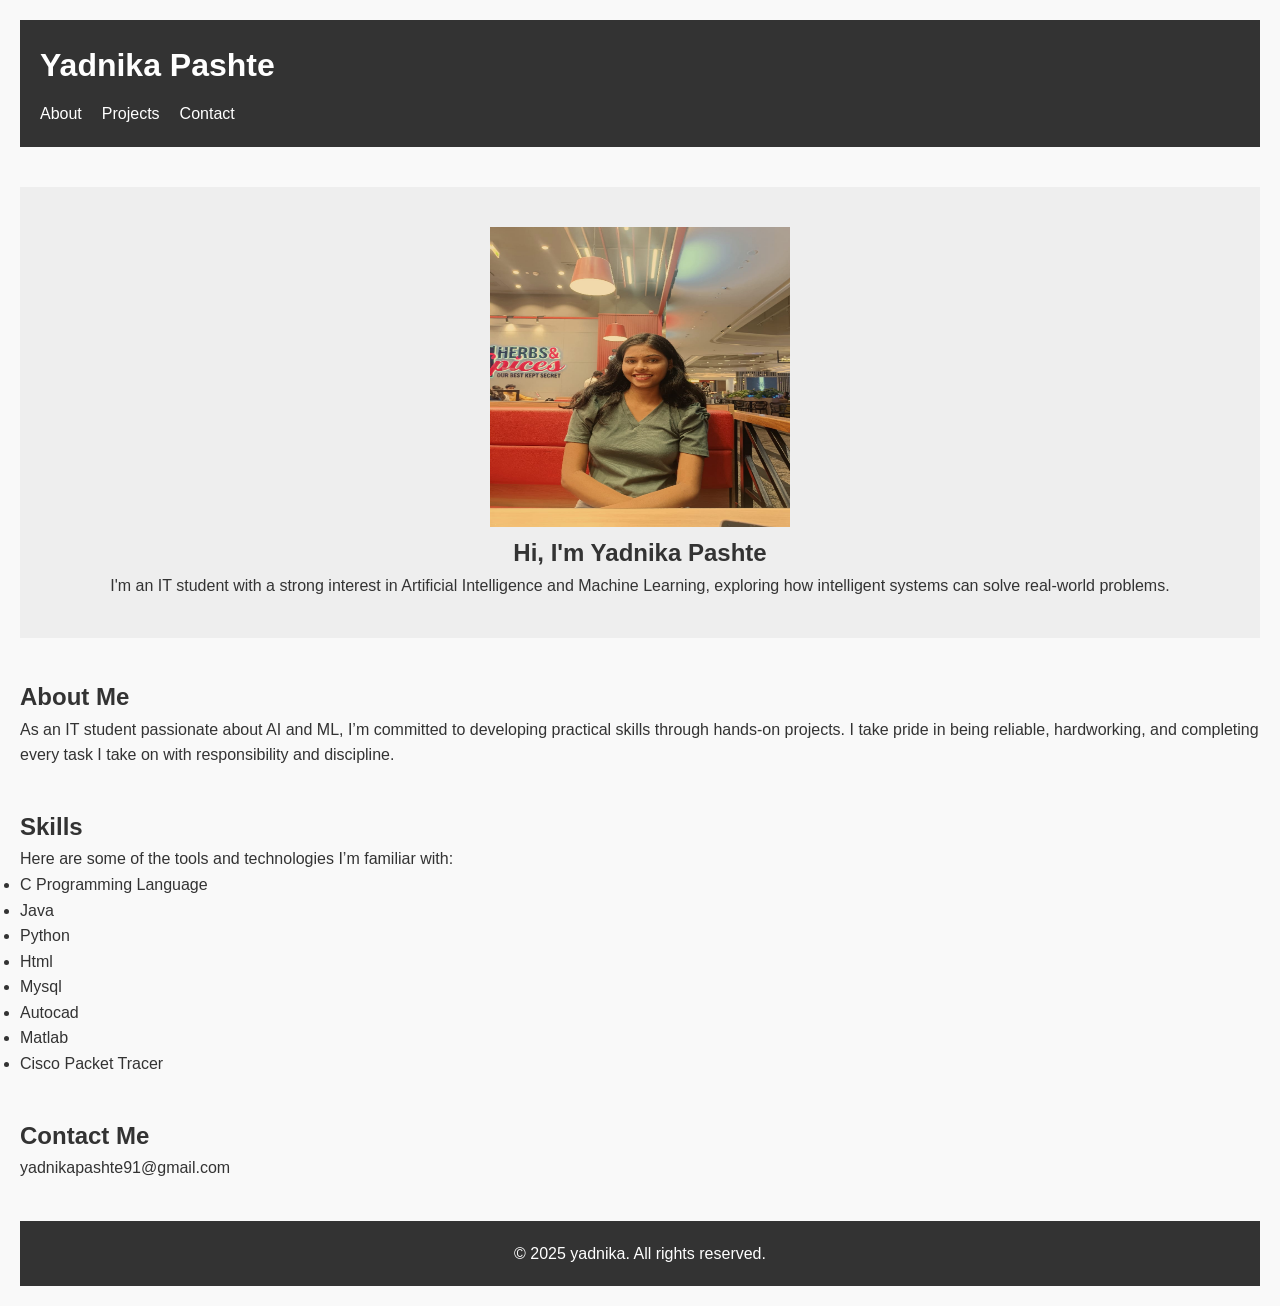
<file: index.html>
<!DOCTYPE html>
<html lang="en">
<head>
    <meta charset="UTF-8">
    <meta name="viewport" content="width=device-width, initial-scale=1.0">
    <title>Document</title>
    <link rel="stylesheet" href="style.css">
</head>

<body>
    <header>
    <h1>Yadnika Pashte</h1>
    <nav>
      <ul>
        <li><a href="About.html">About</a></li>
        <li><a href="Project.html">Projects</a></li>
        <li><a href="Contact.html">Contact</a></li>
      </ul>
    </nav>
  </header>

  <section id="hero">
  <div class="hero-container">
    <img src="image/yadnika.jpeg" alt="Yadnika Pashte" class="profile-pic" width="300px" height="300px">
    <div class="hero-text">
      <h2>Hi, I'm Yadnika Pashte</h2>
      <p>I'm an IT student with a strong interest in Artificial Intelligence and Machine Learning, exploring how intelligent systems can solve real-world problems.</p>
    </div>
  </div>
</section>


  <section id="about">
    <h2>About Me</h2>
    <p>As an IT student passionate about AI and ML, I’m committed to developing practical skills through hands-on projects. I take pride in being reliable, hardworking, and completing every task I take on with responsibility and discipline.</p>
  </section>

  <section id="Skills">
    <h2>Skills</h2>
    <div class="skills">
      <p>Here are some of the tools and technologies I’m familiar with:</p>
    <ul>
    <li>C Programming Language</li>
    <li>Java</li>
    <li>Python</li>
    <li>Html</li>
    <li>Mysql</li>
    <li>Autocad</li>
    <li>Matlab</li>
    <li>Cisco Packet Tracer</li>
    </ul>
    </div>
    <!-- Add more project blocks as needed -->
  </section>

  
  <section id="contact">
    <h2>Contact Me</h2>
    <p>yadnikapashte91@gmail.com</p>
    <!-- Or add a simple form later -->
  </section>


  <!-- Footer -->
  <footer>
    <p>&copy; 2025 yadnika. All rights reserved.</p>
  </footer>


</body>
</html>
</file>
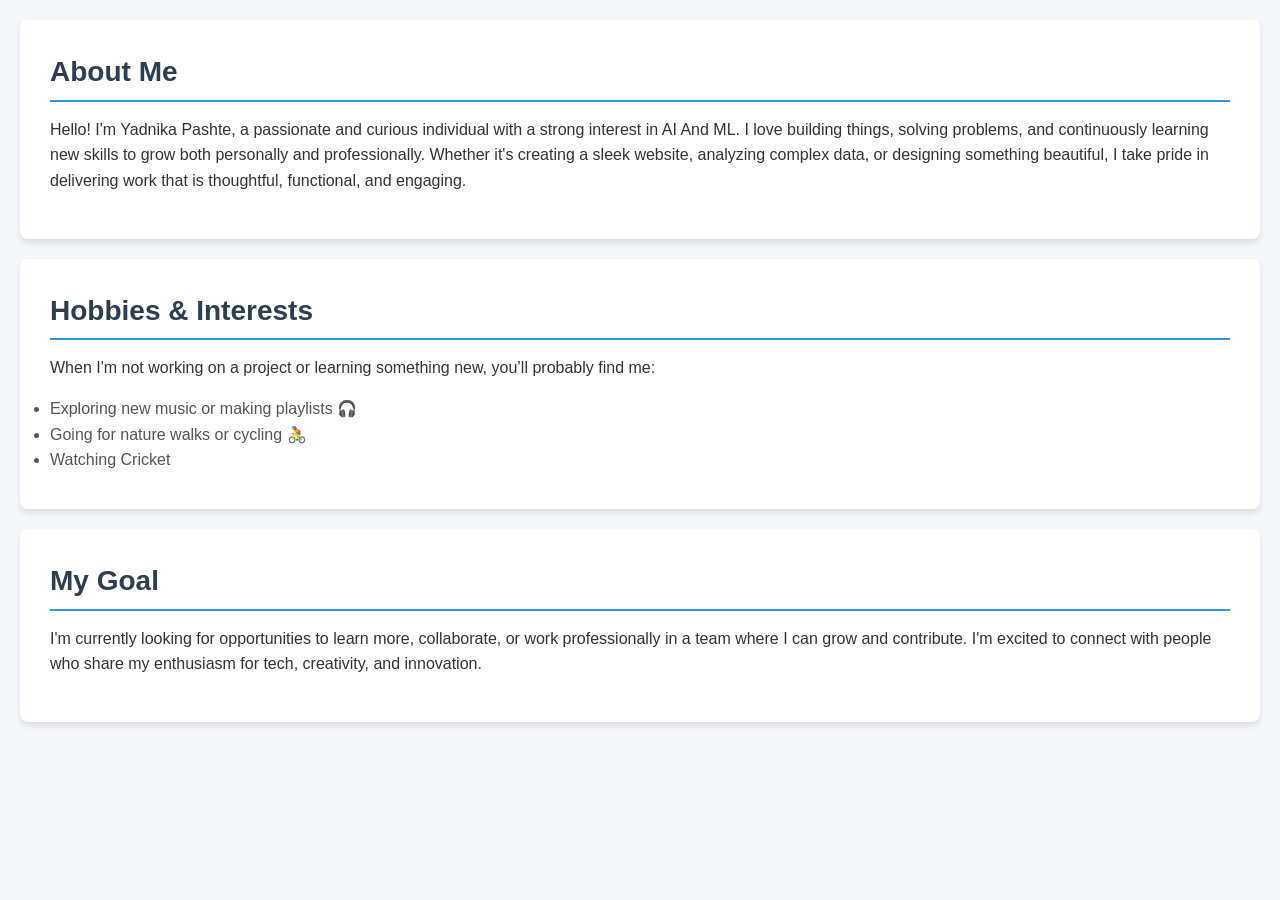
<file: About.html>
<!DOCTYPE html>
<html lang="en">
<head>
    <meta charset="UTF-8">
    <meta name="viewport" content="width=device-width, initial-scale=1.0">
    <title>Document</title>
    <link rel="stylesheet" href="style1.css"
</head>
<body>
<section>
  <h1>About Me</h1>
  <p>Hello! I'm Yadnika Pashte, a passionate and curious individual with a strong interest in AI And ML. I love building things, solving problems, and continuously learning new skills to grow both personally and professionally.

Whether it's creating a sleek website, analyzing complex data, or designing something beautiful, I take pride in delivering work that is thoughtful, functional, and engaging.</p>
</section>

<section>
<h1>Hobbies & Interests</h1>
<p>When I'm not working on a project or learning something new, you’ll probably find me:</p>
<ul>
    <li>Exploring new music or making playlists 🎧</li>
    <li>Going for nature walks or cycling 🚴</li>
    <li>Watching Cricket</li>
</ul>
</section>

<section>
<h1>My Goal</h1>
   <p>I'm currently looking for opportunities to learn more, collaborate, or work professionally in a team where I can grow and contribute. I'm excited to connect with people who share my enthusiasm for tech, creativity, and innovation.</p>
</section>
</body>
</html>
</file>
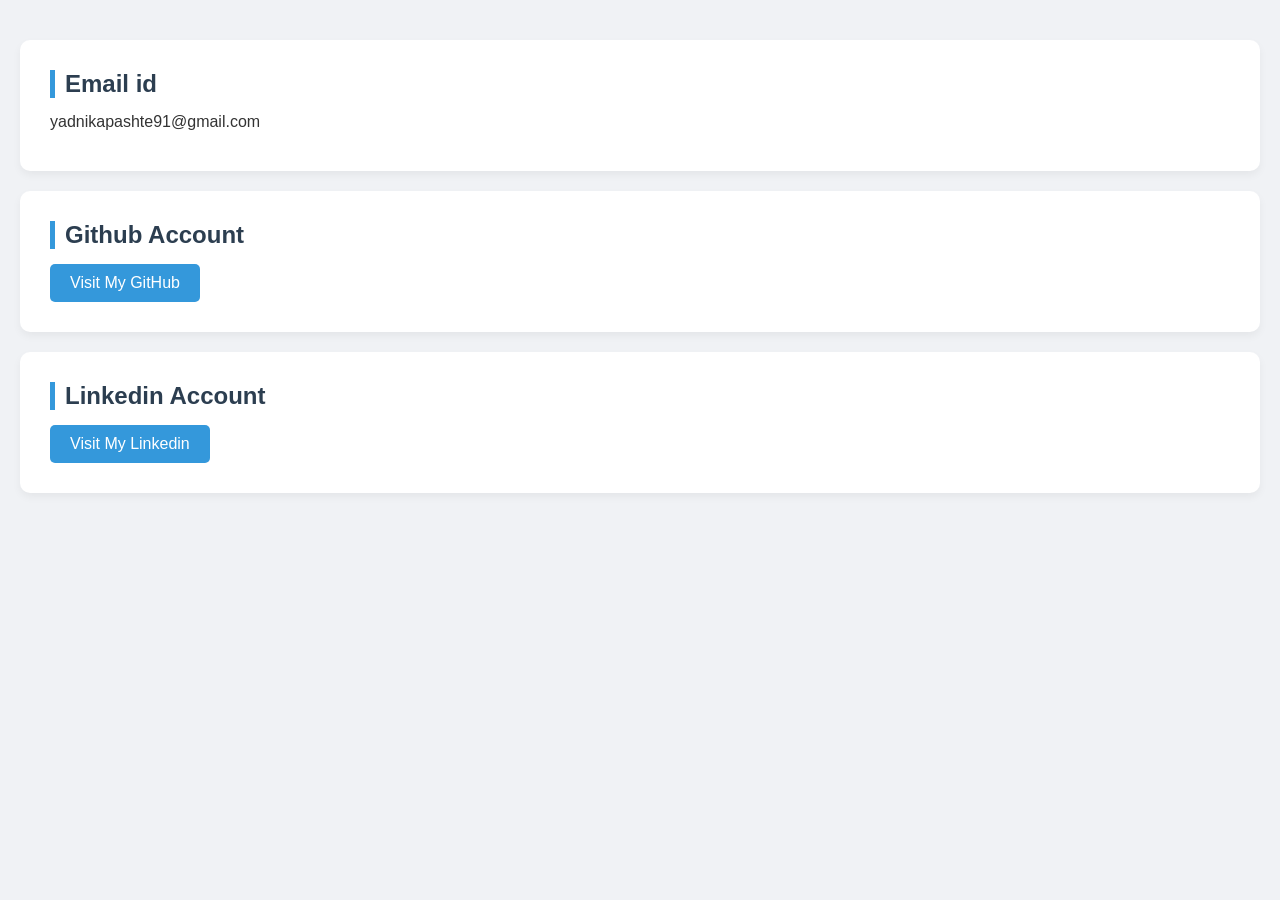
<file: Contact.html>
<!DOCTYPE html>
<html lang="en">
<head>
    <meta charset="UTF-8">
    <meta name="viewport" content="width=device-width, initial-scale=1.0">
    <title>Document</title>
    <link rel="stylesheet" href="style3.css">
</head>
<body>
    <section>
      <h1>Email id</h1>  
      <p>yadnikapashte91@gmail.com</p>
    </section>

<section>
    <h1>Github Account</h1>
<a href="https://github.com/yadnikapashte" target="_blank" class="btn">Visit My GitHub</a>
</section>
<section>
    <h1>Linkedin Account</h1>
    <a href="https://www.linkedin.com/in/yadnika-pashte-99a1352a0?utm_source=share&utm_campaign=share_via&utm_content=profile&utm_medium=android_app" target="_blank" class="btn">Visit My Linkedin</a>
</section>
</body>
</html>
</file>
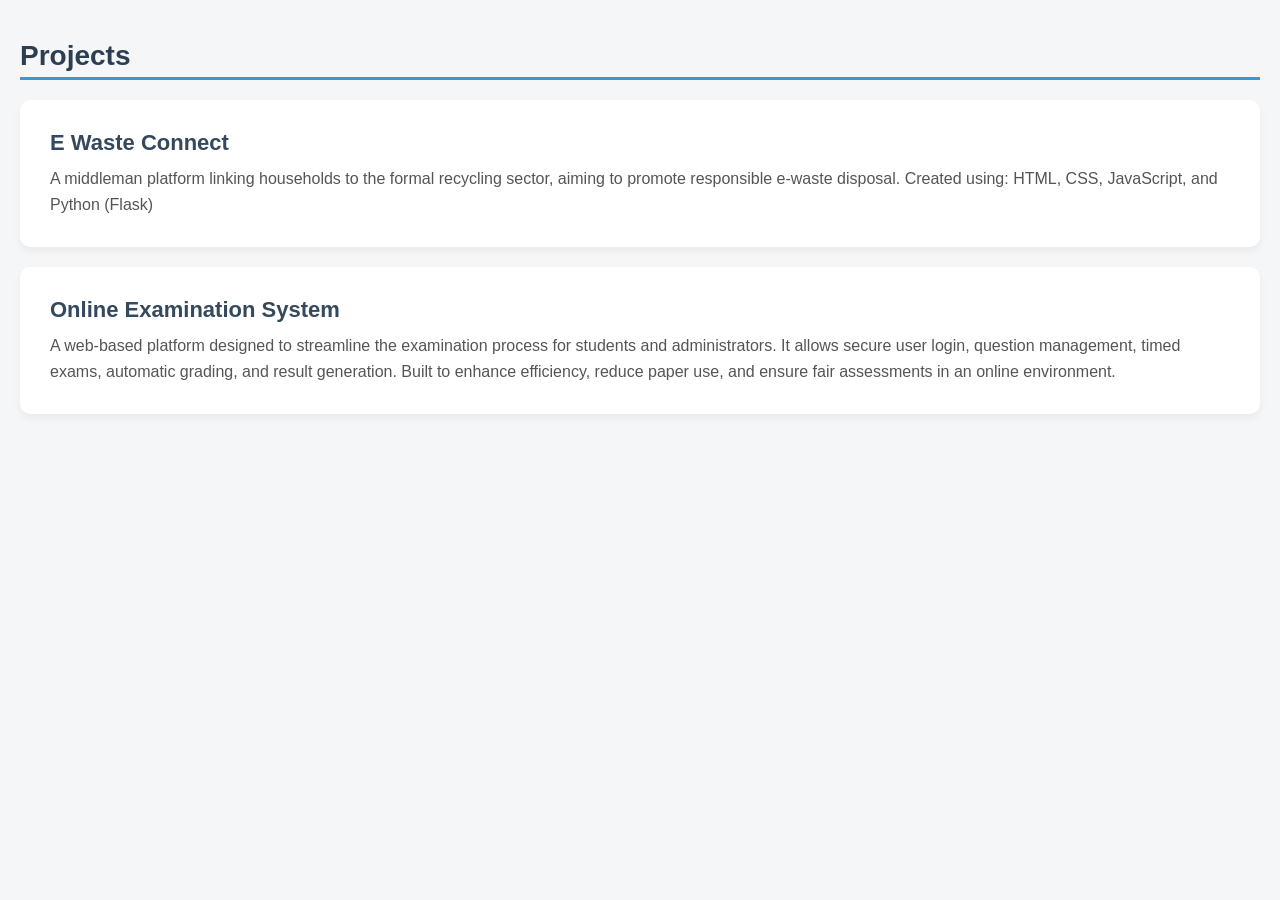
<file: Project.html>
<!DOCTYPE html>
<html lang="en">
<head>
    <meta charset="UTF-8">
    <meta name="viewport" content="width=device-width, initial-scale=1.0">
    <title>Document</title>
    <link rel="stylesheet" href="style2.css">
</head>
<body>
    <h1><b>Projects</b></h1>
    <section>
        <h2>E Waste Connect</h2>
        <p>A middleman platform linking households to the formal recycling sector, aiming to promote responsible e-waste disposal.
Created using: HTML, CSS, JavaScript, and Python (Flask)</p>
    </section>
    <section>
        <h2>Online Examination System</h2>
        <p>A web-based platform designed to streamline the examination process for students and administrators. It allows secure user login, question management, timed exams, automatic grading, and result generation. Built to enhance efficiency, reduce paper use, and ensure fair assessments in an online environment.</p>
    </section>
</body>
</html>
</file>
<file: style.css>
/* Reset some default browser styles */
* {
  margin: 0;
  padding: 0;
  box-sizing: border-box;
}

body {
  font-family: Arial, sans-serif;
  line-height: 1.6;
  color: #333;
  background-color: #f9f9f9;
  padding: 20px;
}

header {
  background: #333;
  color: #fff;
  padding: 20px;
}

header h1 {
  margin-bottom: 10px;
}

nav ul {
  list-style: none;
  display: flex;
  gap: 20px;
}

nav a {
  color: #fff;
  text-decoration: none;
}

section {
  margin: 40px 0;
}

#hero {
  background-color: #eee;
  padding: 40px;
  text-align: center;
}

.project {
  background: white;
  padding: 20px;
  margin: 10px 0;
  border-left: 5px solid #333;
}

footer {
  text-align: center;
  padding: 20px;
  background: #333;
  color: white;
}
</file>
<file: style1.css>
/* General Reset */
* {
  margin: 0;
  padding: 0;
  box-sizing: border-box;
}

/* Body Styling */
body {
  font-family: 'Segoe UI', Tahoma, Geneva, Verdana, sans-serif;
  background-color: #f5f7fa;
  color: #333;
  line-height: 1.6;
  padding: 20px;
}

/* Section Styling */
section {
  background-color: #ffffff;
  border-radius: 8px;
  padding: 30px;
  margin-bottom: 20px;
  box-shadow: 0 4px 6px rgba(0, 0, 0, 0.1);
}

/* Headings */
h1 {
  font-size: 28px;
  margin-bottom: 15px;
  color: #2c3e50;
  border-bottom: 2px solid #3498db;
  padding-bottom: 5px;
}

ul {
  font-size: 16px;
  margin: 6px 0;
  font-weight: normal;
  color: #555;
}

/* Paragraphs */
p {
  font-size: 16px;
  margin-bottom: 15px;
}

/* Responsive Design */
@media (max-width: 600px) {
  body {
    padding: 10px;
  }

  section {
    padding: 20px;
  }

  h1 {
    font-size: 24px;
  }

  p, h5 {
    font-size: 14px;
  }
}
</file>
<file: style3.css>
/* Reset some default styles */
* {
  margin: 0;
  padding: 0;
  box-sizing: border-box;
}

/* Body styling */
body {
  font-family: 'Segoe UI', Tahoma, Geneva, Verdana, sans-serif;
  background-color: #f0f2f5;
  color: #333;
  padding: 40px 20px;
}

/* Section Styling */
section {
  background-color: #ffffff;
  padding: 30px;
  margin-bottom: 20px;
  border-radius: 10px;
  box-shadow: 0 4px 8px rgba(0,0,0,0.05);
}

/* Headings */
h1 {
  font-size: 24px;
  margin-bottom: 15px;
  color: #2c3e50;
  border-left: 5px solid #3498db;
  padding-left: 10px;
}

/* Paragraphs */
p {
  font-size: 16px;
  margin-bottom: 10px;
}

/* Button-styled Links */
a.btn {
  display: inline-block;
  padding: 10px 20px;
  background-color: #3498db;
  color: #fff;
  text-decoration: none;
  border-radius: 5px;
  font-weight: 500;
  transition: background-color 0.3s ease;
}

a.btn:hover {
  background-color: #2c80b4;
}

/* Responsive Design */
@media (max-width: 600px) {
  section {
    padding: 20px;
  }

  h1 {
    font-size: 20px;
  }

  a.btn {
    display: block;
    width: 100%;
    text-align: center;
    margin-top: 10px;
  }
}
</file>
<file: style2.css>
/* General Reset */
* {
  margin: 0;
  padding: 0;
  box-sizing: border-box;
}

/* Body Styling */
body {
  font-family: 'Segoe UI', Tahoma, Geneva, Verdana, sans-serif;
  background-color: #f4f6f8;
  color: #333;
  padding: 40px 20px;
}

/* Section Styling */
section {
  background-color: #ffffff;
  margin-bottom: 20px;
  padding: 30px;
  border-radius: 10px;
  box-shadow: 0 4px 8px rgba(0, 0, 0, 0.05);
}

/* Main Heading */
h1 {
  font-size: 28px;
  color: #2c3e50;
  margin-bottom: 20px;
  border-bottom: 3px solid #3498db;
  padding-bottom: 5px;
}

/* Project Titles */
h2 {
  font-size: 22px;
  color: #34495e;
  margin-bottom: 10px;
}

/* Project Descriptions */
p {
  font-size: 16px;
  color: #555;
  line-height: 1.6;
}

/* Responsive */
@media (max-width: 600px) {
  body {
    padding: 20px;
  }

  h1 {
    font-size: 24px;
  }

  h2 {
    font-size: 20px;
  }

  p {
    font-size: 14px;
  }
}
</file>
